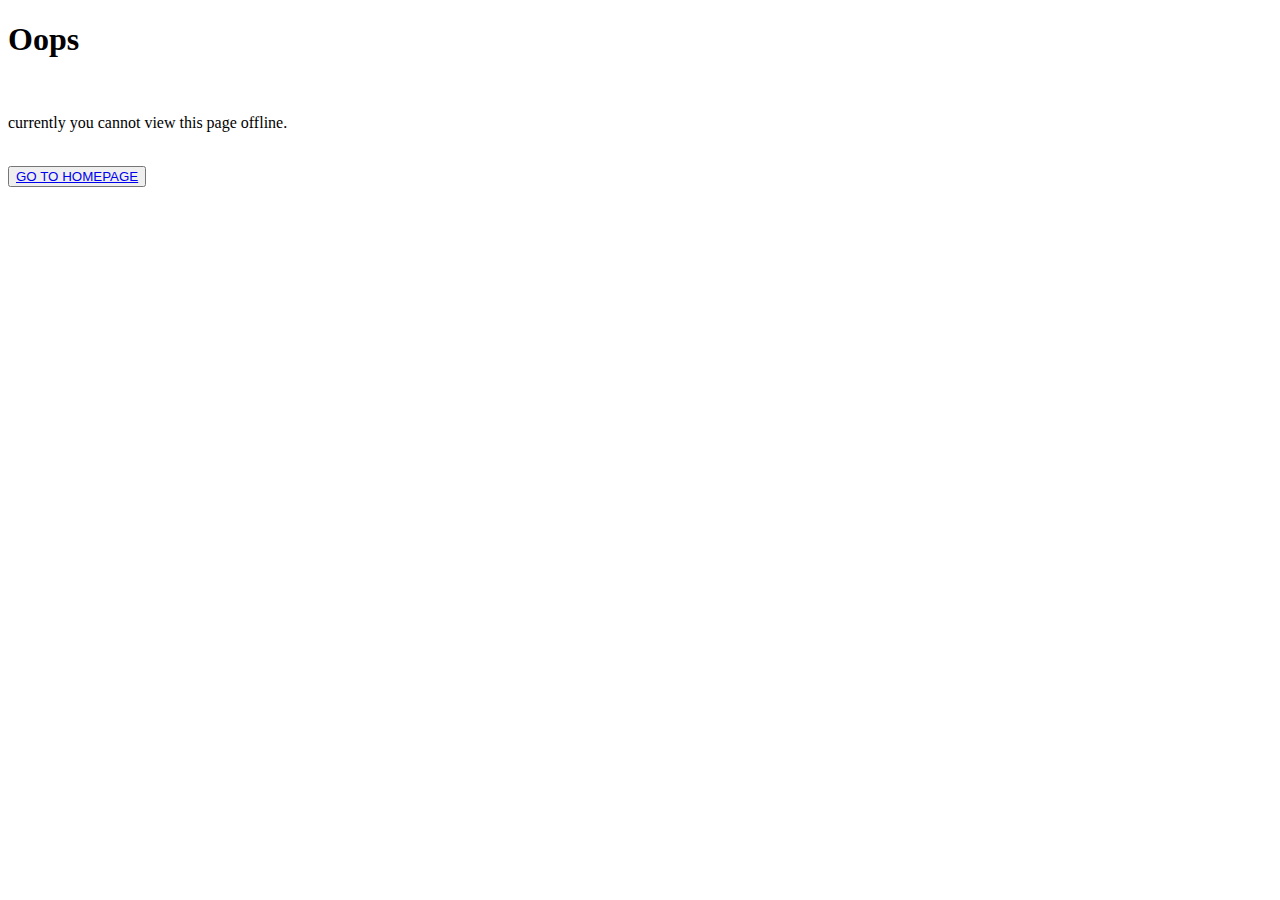
<file: fallback.html>
<!DOCTYPE html>
<html lang="en">
<head>
    <meta charset="UTF-8">
    <meta name="viewport" content="width=device-width, initial-scale=1.0">
    <title>Oops</title>
</head>
<body>
    <main>

        <div class="error">
<h1>Oops</h1>
<br>
<p>currently you cannot view this page offline.</p>
<br>
<button> <a href="/index.html"> GO TO HOMEPAGE</a></button>
        </div>


    </main>
</body>
</html>
</file>
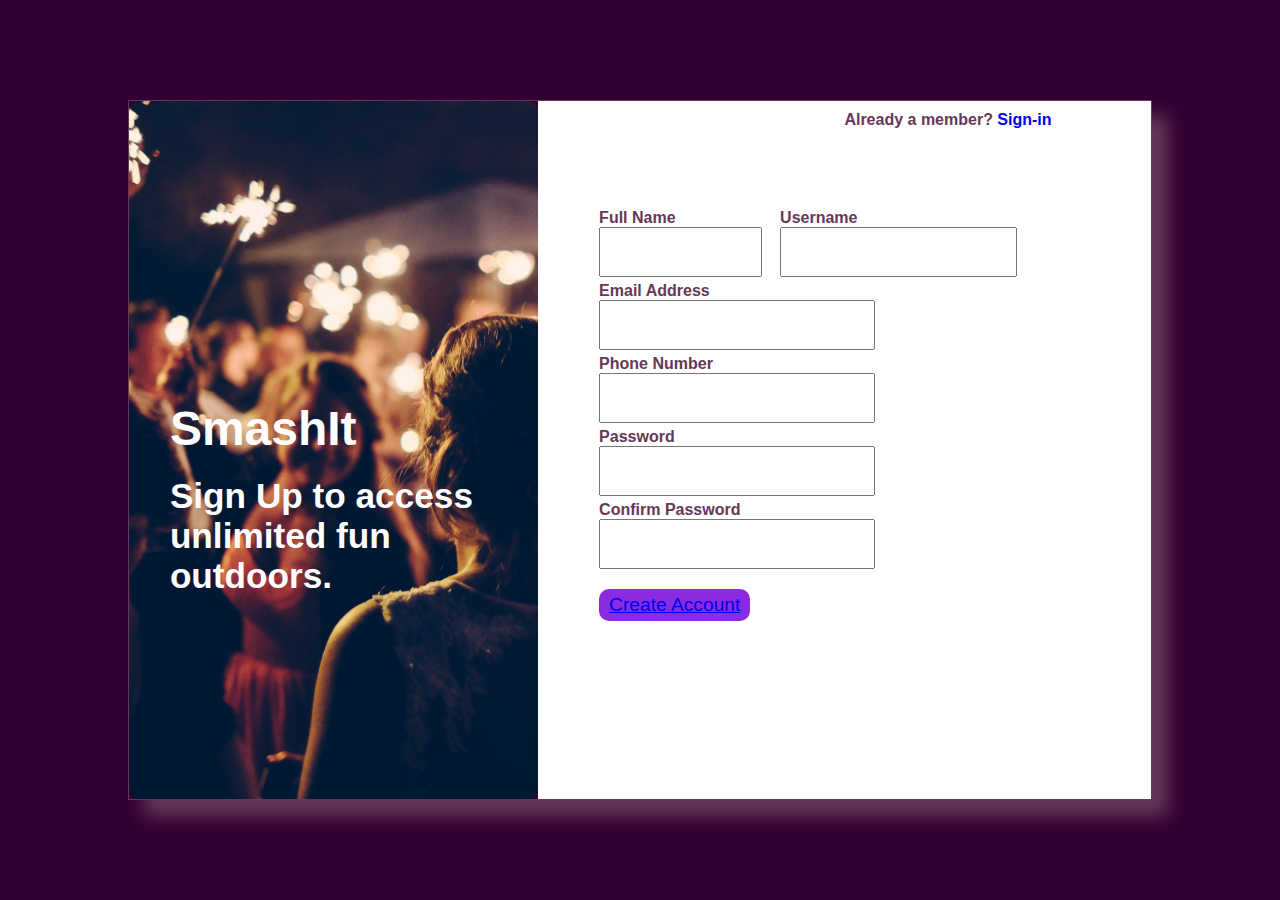
<file: signup.html>
<!DOCTYPE html>
<html lang="en">
<head>
    <meta charset="UTF-8">
    <meta name="viewport" content="width=device-width, initial-scale=1.0">
    <link rel="stylesheet" href="assets/css/signup.css">
    <link rel="manifest" href="/manifest.json">
    <link rel="apple-touch-icon" href="/assets/images/site logo@96.png">
    <meta name="apple-mobile-web-app-status-bar" content="purple">
    <link href="https://fonts.googleapis.com/css2?family=Roboto:wght@100;300;400&display=swap" rel="stylesheet">
    <title>Sign up to SmashIt</title>
</head>
<body>
    <main>
        <div class="sign-fun">
            <div class="unlimited-fun">
<h1 class="smash"> <span>Smash</span>It</h1>
<p>Sign Up to access unlimited fun outdoors.</p>
            </div>

            <div class="smash-form">
<p class="already">Already a member?
    <span id="open-modal">Sign-in</span>
</p>

<form action="" class="sign-up">
<div class="customer-name">
    <div class="full">
        <label for="">Full Name</label>
        <br>
        <input type="text">
    </div>

    <div class="user">
        <label for="">Username</label>
        <input type="text">
    </div>
</div>

<label for="mail">Email Address</label>
<br>
<input type="email" name="mail" id="">
<br>
<label for="numer">Phone Number</label>
<br>
<input type="tel" name="number" id="">
<br>
<label for="pass">Password</label>
<br>
<input type="password" name="pass" id="">
<br>
<label for="pass2">Confirm Password</label>
<br>
<input type="password" name="pass2" id="pass-c">
<br>
<button id="sub"> <a href="/index.html"> Create Account </a></button>

</form>

        </div>

       
        </div>
        <div id="log-modal" class="login-modal">
            <div class="login-form">
                <form action="" class="new-modal">
                <label for="user-modal">Username</label>
                <br>
                
            <input type="text" name="user-modal" id="">
            <br>
            
            <label for="log-pass">Password</label>
            <br>
            
            <input type="password" name="log-pass" id="">
<br>
            <button  id='sub-modal'> <a href="/index.html"> Sign-in </a></button>
        </form>
            </div>
                    </div>
    </main>
    <script >
         let login=document.getElementById("log-modal");
let open=document.getElementById("open-modal");
let back=document.getElementById("sub-modal");

open.addEventListener("click",function () {
   
  login.style.display='flex';
})

back.addEventListener("click",function () {
    e=>{e.preventDefault();
    }
  login.style.display='none';
})
    </script>
</body>
</html>
</file>
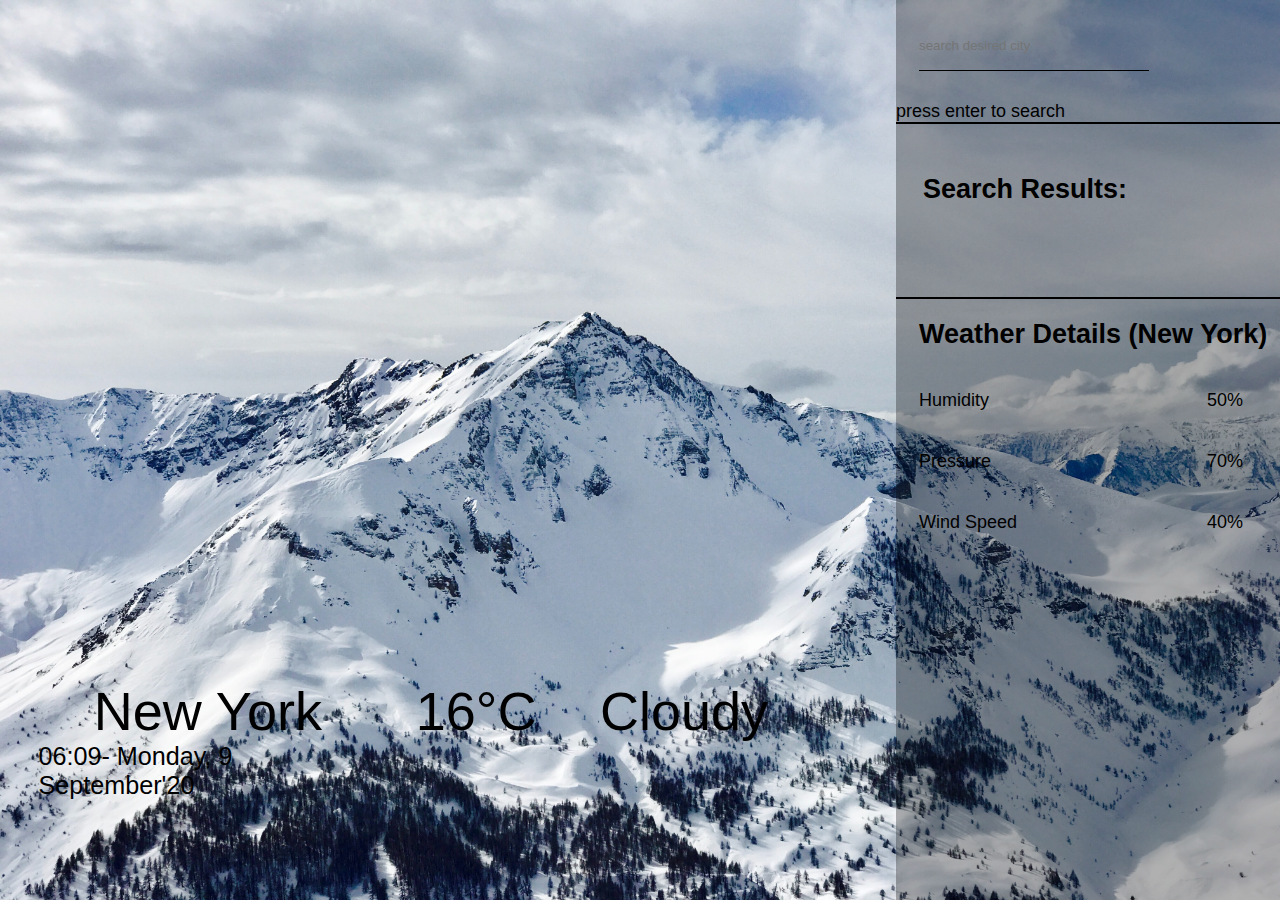
<file: weather.html>
<!DOCTYPE html>
<html lang="en">
<head>
    <meta charset="UTF-8">
    <meta name="viewport" content="width=device-width, initial-scale=1.0">
    <meta name="theme-color" content="indigo">
    <link rel="stylesheet" href="assets/css/weather.css">
    <link rel="manifest" href="/manifest.json">
    <link rel="apple-touch-icon" href="/assets/images/site logo@96.png">
    <meta name="apple-mobile-web-app-status-bar" content="purple">
    <link href="https://fonts.googleapis.com/css2?family=Roboto:wght@100;300;400&display=swap" rel="stylesheet">
    <script src="https://kit.fontawesome.com/5673da9ff8.js" crossorigin="anonymous"></script>
    <title>Weather Page</title>
</head>
<body>
   <header></header> 


   <main>
       <div class="wrapper">
       <div class="display">

        <div class="condition">
            <div class="location">
               <p id="name"> New York</p>
            </div>
            <div class="date">
            <p>06:09- <span>Monday, 9 September'20</span>   </p>
            </div>
            </div>
<div  id="tempnum" class="temp">
    16°C  
</div>




<div class="description">
    <div class="icon">
        <i  class="fas fa-cloud cloud"></i>
    </div>

    <div id="nature" class="describe">
        Cloudy
    </div>
</div>

</div>



<div class="details">
    <div class="search">
        <input placeholder="search desired city" type="search" name="" id="searchbar">
        <i id="search-icon" class="fas fa-search  "></i>
    </div>
    <p>press enter to search</p>
    <p id="error"></p>
    <hr>

    <div class="regions">
        <h2>Search Results:</h2>
        <div  id="searchcity" class="search-city"></div>
  <br>
       <div id="searchtemp" class="search-temp"></div>
<br>
       

        <div id="searchcondition" class="search-condition"></div>


    </div>
    <hr>

    
    <h2 class="weather-head">Weather Details (New York)   </h2>
    <div class="more">
      
        <div class="more-weather">
            <p class="measure">Humidity</p>
            <p id='humid' class="value">50%</p>
        </div>
        <div class="more-weather">
            <p class="measure">Pressure</p>
            <p id="pres" class="value">70%</p>
        </div>
        <div class="more-weather">
            <p class="measure">Wind Speed</p>
            <p id="wind" class="value">40%</p>
        </div>
    </div>

    <div class="previous-search">
       
    </div>

</div>
<div class="mobile-details">

    <div class="mobile-search">
        <i class="fas fa-search "></i>
        <input type="search" name="" id="mobile-icon">
    </div>

    <div class="mobile-markup">
        <div id="mobcity" class="mobilecity">New York</div> 
        <div id="mobdate" class="mobile-date"> Monday, 9 September'20</div>
        <div id="mobtemp" class="mobile-temp">23 <span>C</span> </div>
        <div id="mobcon" class="mobile-condition"> <span><i  class="fas fa-cloud cloud"></i></span> cloudy</div> 
    </div>

    <hr>
    
    <div class="mobile-wdetails">
        <div class="mobile-h">
            <p class="mobile-nature">Humidity</p>
            <div id="m-humid" class="mobile-value">13 <span>km/hr</span></div>
        </div>
        <div class="mobile-p">
            <p class="mobile-nature">Pressure</p>
            <div id="m-pressure" class="mobile-value">70 <span>%</span></div>
        </div>
        <div class="mobile-w">
            <p class="mobile-nature">Wind</p>
            <div id="m-wind" class="mobile-value">70 <span>%</span></div>
        </div>
    </div>
    </div>

</div>



   </main>


   <footer></footer>
   <script src="assets/scripts/weather.js"></script>
   <script src="assets/scripts/app.js"></script>
   <script src="/assets/scripts/mobile.js"></script>

  
</body>
</html>
</file>
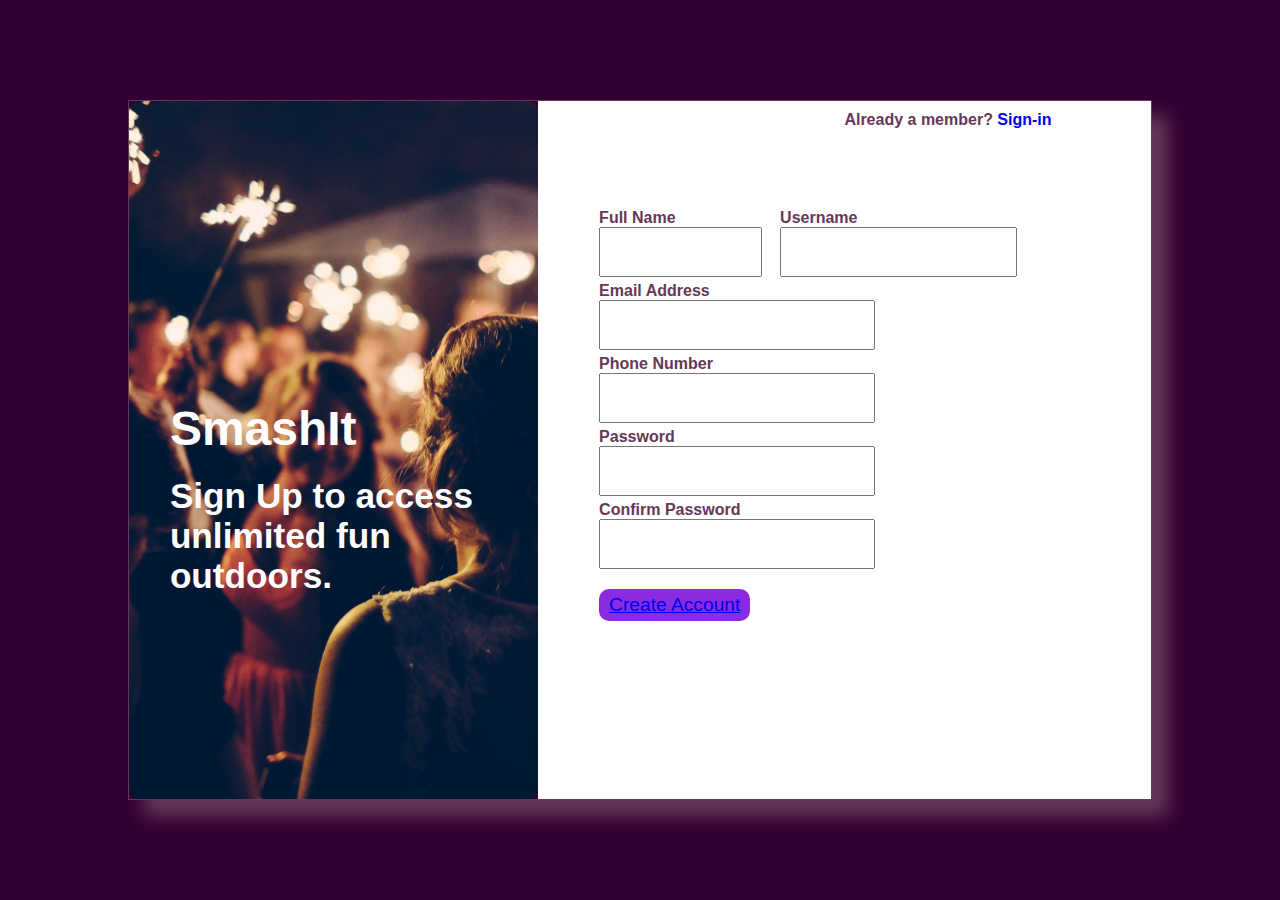
<file: public/signup.html>
<!DOCTYPE html>
<html lang="en">
<head>
    <meta charset="UTF-8">
    <meta name="viewport" content="width=device-width, initial-scale=1.0">
    <link rel="stylesheet" href="assets/css/signup.css">
    <link rel="manifest" href="manifest.json">
    <link rel="apple-touch-icon" href="/assets/images/site logo@96.png">
    <meta name="apple-mobile-web-app-status-bar" content="purple">
    <link href="https://fonts.googleapis.com/css2?family=Roboto:wght@100;300;400&display=swap" rel="stylesheet">
    <title>Sign up to SmashIt</title>
</head>
<body>
    <main>
        <div class="sign-fun">
            <div class="unlimited-fun">
<h1 class="smash"> <span>Smash</span>It</h1>
<p>Sign Up to access unlimited fun outdoors.</p>
            </div>

            <div class="smash-form">
<p class="already">Already a member?
    <span id="open-modal">Sign-in</span>
</p>

<form action="" class="sign-up">
<div class="customer-name">
    <div class="full">
        <label for="">Full Name</label>
        <br>
        <input type="text">
    </div>

    <div class="user">
        <label for="">Username</label>
        <input type="text">
    </div>
</div>

<label for="mail">Email Address</label>
<br>
<input type="email" name="mail" id="">
<br>
<label for="numer">Phone Number</label>
<br>
<input type="tel" name="number" id="">
<br>
<label for="pass">Password</label>
<br>
<input type="password" name="pass" id="">
<br>
<label for="pass2">Confirm Password</label>
<br>
<input type="password" name="pass2" id="pass-c">
<br>
<button id="sub"> <a href="/index.html"> Create Account </a></button>

</form>

        </div>

       
        </div>
        <div id="log-modal" class="login-modal">
            <div class="login-form">
                <form action="" class="new-modal">
                <label for="user-modal">Username</label>
                <br>
                
            <input type="text" name="user-modal" id="">
            <br>
            
            <label for="log-pass">Password</label>
            <br>
            
            <input type="password" name="log-pass" id="">
<br>
            <button  id='sub-modal'> <a href="/index.html"> Sign-in </a></button>
        </form>
            </div>
                    </div>
    </main>
    <script >
         let login=document.getElementById("log-modal");
let open=document.getElementById("open-modal");
let back=document.getElementById("sub-modal");

open.addEventListener("click",function () {
   
  login.style.display='flex';
})

back.addEventListener("click",function () {
    e=>{e.preventDefault();
    }
  login.style.display='none';
})
    </script>
</body>
</html>
</file>
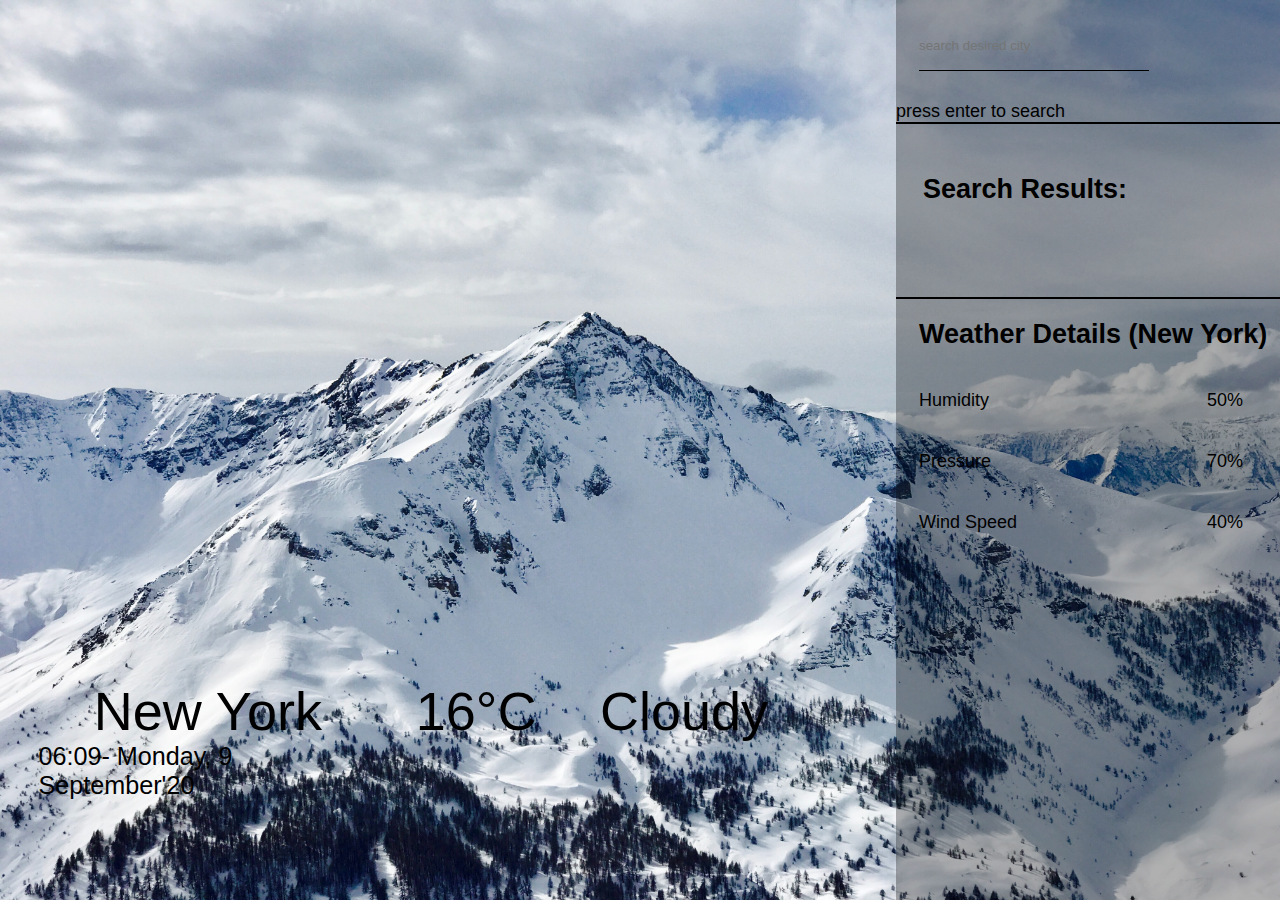
<file: public/weather.html>
<!DOCTYPE html>
<html lang="en">
<head>
    <meta charset="UTF-8">
    <meta name="viewport" content="width=device-width, initial-scale=1.0">
    <meta name="theme-color" content="indigo">
    <link rel="stylesheet" href="assets/css/weather.css">
    <link rel="manifest" href="manifest.json">
    <link rel="apple-touch-icon" href="/assets/images/site logo@96.png">
    <meta name="apple-mobile-web-app-status-bar" content="purple">
    <link href="https://fonts.googleapis.com/css2?family=Roboto:wght@100;300;400&display=swap" rel="stylesheet">
    <script src="https://kit.fontawesome.com/5673da9ff8.js" crossorigin="anonymous"></script>
    <title>Weather Page</title>
</head>
<body>
   <header></header> 


   <main>
       <div class="wrapper">
       <div class="display">

        <div class="condition">
            <div class="location">
               <p id="name"> New York</p>
            </div>
            <div class="date">
            <p>06:09- <span>Monday, 9 September'20</span>   </p>
            </div>
            </div>
<div  id="tempnum" class="temp">
    16°C  
</div>




<div class="description">
    <div class="icon">
        <i  class="fas fa-cloud cloud"></i>
    </div>

    <div id="nature" class="describe">
        Cloudy
    </div>
</div>

</div>



<div class="details">
    <div class="search">
        <input placeholder="search desired city" type="search" name="" id="searchbar">
        <i id="search-icon" class="fas fa-search  "></i>
    </div>
    <p>press enter to search</p>
    <p id="error"></p>
    <hr>

    <div class="regions">
        <h2>Search Results:</h2>
        <div  id="searchcity" class="search-city"></div>
  <br>
       <div id="searchtemp" class="search-temp"></div>
<br>
       

        <div id="searchcondition" class="search-condition"></div>


    </div>
    <hr>

    
    <h2 class="weather-head">Weather Details (New York)   </h2>
    <div class="more">
      
        <div class="more-weather">
            <p class="measure">Humidity</p>
            <p id='humid' class="value">50%</p>
        </div>
        <div class="more-weather">
            <p class="measure">Pressure</p>
            <p id="pres" class="value">70%</p>
        </div>
        <div class="more-weather">
            <p class="measure">Wind Speed</p>
            <p id="wind" class="value">40%</p>
        </div>
    </div>

    <div class="previous-search">
       
    </div>

</div>
<div class="mobile-details">

    <div class="mobile-search">
        <i class="fas fa-search "></i>
        <input type="search" name="" id="mobile-icon">
    </div>

    <div class="mobile-markup">
        <div id="mobcity" class="mobilecity">New York</div> 
        <div id="mobdate" class="mobile-date"> Monday, 9 September'20</div>
        <div id="mobtemp" class="mobile-temp">23 <span>C</span> </div>
        <div id="mobcon" class="mobile-condition"> <span><i  class="fas fa-cloud cloud"></i></span> cloudy</div> 
    </div>

    <hr>
    
    <div class="mobile-wdetails">
        <div class="mobile-h">
            <p class="mobile-nature">Humidity</p>
            <div id="m-humid" class="mobile-value">13 <span>km/hr</span></div>
        </div>
        <div class="mobile-p">
            <p class="mobile-nature">Pressure</p>
            <div id="m-pressure" class="mobile-value">70 <span>%</span></div>
        </div>
        <div class="mobile-w">
            <p class="mobile-nature">Wind</p>
            <div id="m-wind" class="mobile-value">70 <span>%</span></div>
        </div>
    </div>
    </div>

</div>



   </main>


   <footer></footer>
   <script src="assets/scripts/weather.js"></script>
   <script src="assets/scripts/app.js"></script>
   <script src="assets/scripts/mobile.js"></script>

  
</body>
</html>
</file>
<file: assets/css/signup.css>
*{
    margin:0;
    padding:0;
    box-sizing:border-box;
    font-family: 'Roboto', sans-serif;
}

body{
    background-color:#320032 ;
}



.sign-fun{
    margin-top: 100px;
    margin-bottom: 100px;
    display:flex;
    width:80%;
    margin-left:10%;
    margin-right:10%;
    height:700px;
    box-shadow: 1rem 1rem 1rem #653857;
    border: 1px solid #653857;
    color:#653857;
    font-weight: bold;
  
}

.smash-form label{
    margin-bottom: 10px;
    height: 500px;
}

#pass-c{
    margin-bottom: 20px;
}

 input{
    margin-bottom: 5px;}

#sub{
    background-color: #8a2be2;
    outline:none;
    border:none;
    border-radius:10px;
    color:white;
    font-size:1.2rem;
    padding: 5px 10px;
   
}

#sub:hover{
    box-shadow: 0 0 10px 0px #320032;
}

.unlimited-fun{
    background-image: url("/assets/images/festive.jpg");
    width:40%;
    background-size: cover;
    color: white;
    border-radius:10px;
}

.unlimited-fun h1{
    font-size:3rem;
    width: 80%;
    margin-left:10%;
    margin-right:10%;
    margin-top: 300px;
    margin-bottom:20px;
}

.unlimited-fun p{
    font-size:2.2rem;
    width: 80%;
    margin-left:10%;
    margin-right:10%;
}







.smash-form{
    width: 60%;
    background-color: white;
}

.already{
   width: 60%;
   margin-left:50%;
    margin-top :10px;
    margin-bottom:10px;
    
}

.already span{
    color:blue;
}



.sign-up{
    margin-top: 80px;
    display: block;
  width: 90%;
  margin-left: 10%;
  margin-right: 10%;
}

.sign-up input{
    width :50%;
    height:50px;
} 

.sign-up .customer-name input{
    width :90%;
}

.customer-name{
    display:flex;
   
}

/*login modal*/

.login-modal{
    position: absolute;
    width:100vw;
    height:100vh;
    background-color: rgba(0,0,0,0.9);
    top:0;
    display: flex;
    justify-content: center;
    align-items: center;
    display: none;
}

.login-form{
    background-color:white;
    height:250px;
    width:20%;
    border-radius:20px;
    box-shadow:2px 2px 1rem grey;
   
  
}

.login-form label{
    
    font-size:1.3rem;
    width:50%;
    color:#320032;
}

.login-form input{
    width:60%;
    height:30px;
    margin-bottom:20px ;
    border-radius:7px;
    border:1px solid #8a2be2;
   
}

.new-modal{
    margin-top:30px;
    width:100%;
    margin-left:18%;
   

}

#sub-modal{
    background-color:#8a2be2;
    border:none;
    outline:none;
    color:white;
    font-size:1.2rem;
    width:30%;
    border-radius: 7px;
    padding: 5px 10px;

}

#sub-modal:hover{
    box-shadow:2px 2px 1rem #320032 ;
}

#open-modal{
    cursor: pointer;
}

@media only screen and (max-width:920px) {
    .sign-fun{
       
        
       
        width:90%;
        margin-left:5%;
        margin-right:5%;
        height:700px;
       
    }
}

@media only screen and (max-width:1125px) {
    .login-form{ 
        width:30%;
    }
}

@media only screen and (max-width:920px){
    .login-form{
        width:35%;
    }
}


@media only screen and (max-width:768px) {
    .login-form{ 
        width:45%;
    }
    
    
    .sign-up input{
        width :45%;
        height:30px;
    } 

    #sub{
        font-size:1rem;
    }

    .already{
        margin-left: 35%;
        width:70%;
    }

    .customer-name{
        display:block;
       
    }

    .unlimited-fun h1{
        font-size:2.5rem;
        width: 80%;}
}

@media only screen and (max-width:576px){
    .unlimited-fun{
        display: none;
    }

    .smash-form{
        width: 100%;
        
        
    }

    .login-form{
        width:80%;
    }
}
</file>
<file: assets/css/weather.css>
*{
    margin:0;
    padding:0;
    box-sizing:border-box;
    font-family: 'Roboto', sans-serif;
}

html{
    font-size:18px;
}


body{
    background-image: url("/assets/images/weather-bg.jpg");
    background-repeat: no-repeat;
    background-size: 100vw 100vh;
}

.display{
    display: flex;
    justify-content: flex-start;
    position: absolute;
    bottom: 100px;
    width:60%;
}

/* temp section*/

#tempnum{
    font-size:3rem;
}

.temp,.condition,.description{
    margin-left: 5%;
}

.temp{
    width:20%;
}

/* location section*/

.location p{
    font-size:3rem;
}

.date {
    font-size:1.4rem;
}

.condition .location{
    text-align: center;
}

/* description section*/
.description .describe{
    font-size:3rem;
}


.description .icon{
    text-align: center;
}

/* app wrapper*/

.details{
    position: absolute;
    right: 0;
    width:30%;
    background-color: rgba(0,0,0,0.3);
    height:100vh;

}

hr{
   border: solid 0.1px black;
}

.search{
    margin-bottom: 30px;
}

.regions{
    margin-top: 50px;
    margin-bottom: 50px;
    width: 60%;
    margin-left:7%;
   
}

.region{
    font-size:1.2rem;
    margin-bottom:20px;
 
}

.weather-head{
    margin-top:20px;
    margin-left:6%;  
}

.more .more-weather{
    display: flex;
    
    margin-bottom:25px;
   margin-top:40px;
}

.more .more-weather .measure{
    width: 30%;
    margin-left:6%;
}
.more .more-weather .value{
    margin-left:45%;
}
.more h2{
    text-align: left;
}

/* icons*/
.icon .cloud{
    font-size:3rem;
}

.fa-search{
    font-size: 3rem;
    margin-top:20px;
}
/*search*/

.search input{
    border-bottom:1px solid black;
        border-top: none;
        border-left:none;
        border-right:none;
    background-color:transparent;
width:60%;
margin-left:6%;
margin-right:6%;
outline: none;
height: 50px;
margin-top:20px;
}

.mobile-details{
    display:none;
}

.mobile-search{
    display:none;
}

.previous-search{
    display:flex;
}

@media only screen and (max-width:1125px){
    .temp h1{
        font-size:3.5rem;

    }

    .icon .cloud{
        font-size:2rem;
    }
    
    .fa-search{
        font-size: 2.5rem;
       
    }

    .location p{
        font-size:2rem;
        margin-top:20px;
    }

    .date{
        font-size:0.9rem;
        color:white;
        text-align:center;
       
    }

    .details{
        width:40%;
    }

    .weather-head{
        font-size:1.1rem;
    }

    .more .more-weather .measure{
       font-size:0.9rem;
    }

    .region{
        font-size:1rem;
       
     
    }

    .description .describe{
        font-size:2rem;
    }

}

@media only screen and (max-width:768px){
    .details{
        display:none;
    }

    .display{
        display: none;
    }

    
    


   

    .mobile-details{
        display:block;
    }

    .mobile-search{
        display:block;
        margin-bottom: 10px;
        margin-left:5%;
    }

    .mobile-markup{margin-left:8%;}

    .mobile-markup .mobilecity{
        margin-top: 20px;
        font-size:1.5rem;
    }

    .mobile-markup .mobile-date{
        font-size:0.8rem;
    }

    .mobile-markup .mobile-temp{
        margin-top:100px;
        font-size:2.5rem;
        margin-bottom:10px;
    }

    .mobile-markup .mobile-condition{
        margin-bottom:20px ;
    }

    .mobile-search input{
        margin-left: 2%;
        border-bottom:1px solid black;
        border-top: none;
        border-left:none;
        border-right:none;
        background-color: transparent;
        outline: none;
        padding-bottom: 10px;
    }

    .condition{
        margin-bottom:100px;
        margin-left:10%;
    }

    .description{
        display: flex;
       
        margin-top:24px;
        margin-bottom:50px;
        margin-left:10%;
    }


    .temp{ margin-left:10%;
    width: 40%;
}

    .date{
        text-align: left;
    }

    .mobile-wdetails{
        display: flex;
        justify-content: space-around;
        width:80%;
       
    }

    .mobile-details hr{
        margin-bottom: 30px;
    }


    .mobile-value{margin-top: 35px;}
    .mobile-nature{
        margin-top: 20px;
    }

     .mobile-search .fa-search{
        font-size:1.3rem;
    }
}

@media only screen and (max-width:576px) {
    .mobile-wdetails{
       
        width:80%;
        margin-left: 10%;
    }
}
</file>
<file: public/assets/css/signup.css>
*{
    margin:0;
    padding:0;
    box-sizing:border-box;
    font-family: 'Roboto', sans-serif;
}

body{
    background-color:#320032 ;
}



.sign-fun{
    margin-top: 100px;
    margin-bottom: 100px;
    display:flex;
    width:80%;
    margin-left:10%;
    margin-right:10%;
    height:700px;
    box-shadow: 1rem 1rem 1rem #653857;
    border: 1px solid #653857;
    color:#653857;
    font-weight: bold;
  
}

.smash-form label{
    margin-bottom: 10px;
    height: 500px;
}

#pass-c{
    margin-bottom: 20px;
}

 input{
    margin-bottom: 5px;}

#sub{
    background-color: #8a2be2;
    outline:none;
    border:none;
    border-radius:10px;
    color:white;
    font-size:1.2rem;
    padding: 5px 10px;
   
}

#sub:hover{
    box-shadow: 0 0 10px 0px #320032;
}

.unlimited-fun{
    background-image: url("/assets/images/festive.jpg");
    width:40%;
    background-size: cover;
    color: white;
    border-radius:10px;
}

.unlimited-fun h1{
    font-size:3rem;
    width: 80%;
    margin-left:10%;
    margin-right:10%;
    margin-top: 300px;
    margin-bottom:20px;
}

.unlimited-fun p{
    font-size:2.2rem;
    width: 80%;
    margin-left:10%;
    margin-right:10%;
}







.smash-form{
    width: 60%;
    background-color: white;
}

.already{
   width: 60%;
   margin-left:50%;
    margin-top :10px;
    margin-bottom:10px;
    
}

.already span{
    color:blue;
}



.sign-up{
    margin-top: 80px;
    display: block;
  width: 90%;
  margin-left: 10%;
  margin-right: 10%;
}

.sign-up input{
    width :50%;
    height:50px;
} 

.sign-up .customer-name input{
    width :90%;
}

.customer-name{
    display:flex;
   
}

/*login modal*/

.login-modal{
    position: absolute;
    width:100vw;
    height:100vh;
    background-color: rgba(0,0,0,0.9);
    top:0;
    display: flex;
    justify-content: center;
    align-items: center;
    display: none;
}

.login-form{
    background-color:white;
    height:250px;
    width:20%;
    border-radius:20px;
    box-shadow:2px 2px 1rem grey;
   
  
}

.login-form label{
    
    font-size:1.3rem;
    width:50%;
    color:#320032;
}

.login-form input{
    width:60%;
    height:30px;
    margin-bottom:20px ;
    border-radius:7px;
    border:1px solid #8a2be2;
   
}

.new-modal{
    margin-top:30px;
    width:100%;
    margin-left:18%;
   

}

#sub-modal{
    background-color:#8a2be2;
    border:none;
    outline:none;
    color:white;
    font-size:1.2rem;
    width:30%;
    border-radius: 7px;
    padding: 5px 10px;

}

#sub-modal:hover{
    box-shadow:2px 2px 1rem #320032 ;
}

#open-modal{
    cursor: pointer;
}

@media only screen and (max-width:920px) {
    .sign-fun{
       
        
       
        width:90%;
        margin-left:5%;
        margin-right:5%;
        height:700px;
       
    }
}

@media only screen and (max-width:1125px) {
    .login-form{ 
        width:30%;
    }
}

@media only screen and (max-width:920px){
    .login-form{
        width:35%;
    }
}


@media only screen and (max-width:768px) {
    .login-form{ 
        width:45%;
    }
    
    
    .sign-up input{
        width :45%;
        height:30px;
    } 

    #sub{
        font-size:1rem;
    }

    .already{
        margin-left: 35%;
        width:70%;
    }

    .customer-name{
        display:block;
       
    }

    .unlimited-fun h1{
        font-size:2.5rem;
        width: 80%;}
}

@media only screen and (max-width:576px){
    .unlimited-fun{
        display: none;
    }

    .smash-form{
        width: 100%;
        
        
    }

    .login-form{
        width:80%;
    }
}
</file>
<file: public/assets/css/weather.css>
*{
    margin:0;
    padding:0;
    box-sizing:border-box;
    font-family: 'Roboto', sans-serif;
}

html{
    font-size:18px;
}


body{
    background-image: url("/public/assets/images/weather-bg.jpg");
    background-repeat: no-repeat;
    background-size: 100vw 100vh;
}

.display{
    display: flex;
    justify-content: flex-start;
    position: absolute;
    bottom: 100px;
    width:60%;
}

/* temp section*/

#tempnum{
    font-size:3rem;
}

.temp,.condition,.description{
    margin-left: 5%;
}

.temp{
    width:20%;
}

/* location section*/

.location p{
    font-size:3rem;
}

.date {
    font-size:1.4rem;
}

.condition .location{
    text-align: center;
}

/* description section*/
.description .describe{
    font-size:3rem;
}


.description .icon{
    text-align: center;
}

/* app wrapper*/

.details{
    position: absolute;
    right: 0;
    width:30%;
    background-color: rgba(0,0,0,0.3);
    height:100vh;

}

hr{
   border: solid 0.1px black;
}

.search{
    margin-bottom: 30px;
}

.regions{
    margin-top: 50px;
    margin-bottom: 50px;
    width: 60%;
    margin-left:7%;
   
}

.region{
    font-size:1.2rem;
    margin-bottom:20px;
 
}

.weather-head{
    margin-top:20px;
    margin-left:6%;  
}

.more .more-weather{
    display: flex;
    
    margin-bottom:25px;
   margin-top:40px;
}

.more .more-weather .measure{
    width: 30%;
    margin-left:6%;
}
.more .more-weather .value{
    margin-left:45%;
}
.more h2{
    text-align: left;
}

/* icons*/
.icon .cloud{
    font-size:3rem;
}

.fa-search{
    font-size: 3rem;
    margin-top:20px;
}
/*search*/

.search input{
    border-bottom:1px solid black;
        border-top: none;
        border-left:none;
        border-right:none;
    background-color:transparent;
width:60%;
margin-left:6%;
margin-right:6%;
outline: none;
height: 50px;
margin-top:20px;
}

.mobile-details{
    display:none;
}

.mobile-search{
    display:none;
}

.previous-search{
    display:flex;
}

@media only screen and (max-width:1125px){
    .temp h1{
        font-size:3.5rem;

    }

    .icon .cloud{
        font-size:2rem;
    }
    
    .fa-search{
        font-size: 2.5rem;
       
    }

    .location p{
        font-size:2rem;
        margin-top:20px;
    }

    .date{
        font-size:0.9rem;
        color:white;
        text-align:center;
       
    }

    .details{
        width:40%;
    }

    .weather-head{
        font-size:1.1rem;
    }

    .more .more-weather .measure{
       font-size:0.9rem;
    }

    .region{
        font-size:1rem;
       
     
    }

    .description .describe{
        font-size:2rem;
    }

}

@media only screen and (max-width:768px){
    .details{
        display:none;
    }

    .display{
        display: none;
    }

    
    


   

    .mobile-details{
        display:block;
    }

    .mobile-search{
        display:block;
        margin-bottom: 10px;
        margin-left:5%;
    }

    .mobile-markup{margin-left:8%;}

    .mobile-markup .mobilecity{
        margin-top: 20px;
        font-size:1.5rem;
    }

    .mobile-markup .mobile-date{
        font-size:0.8rem;
    }

    .mobile-markup .mobile-temp{
        margin-top:100px;
        font-size:2.5rem;
        margin-bottom:10px;
    }

    .mobile-markup .mobile-condition{
        margin-bottom:20px ;
    }

    .mobile-search input{
        margin-left: 2%;
        border-bottom:1px solid black;
        border-top: none;
        border-left:none;
        border-right:none;
        background-color: transparent;
        outline: none;
        padding-bottom: 10px;
    }

    .condition{
        margin-bottom:100px;
        margin-left:10%;
    }

    .description{
        display: flex;
       
        margin-top:24px;
        margin-bottom:50px;
        margin-left:10%;
    }


    .temp{ margin-left:10%;
    width: 40%;
}

    .date{
        text-align: left;
    }

    .mobile-wdetails{
        display: flex;
        justify-content: space-around;
        width:80%;
       
    }

    .mobile-details hr{
        margin-bottom: 30px;
    }


    .mobile-value{margin-top: 35px;}
    .mobile-nature{
        margin-top: 20px;
    }

     .mobile-search .fa-search{
        font-size:1.3rem;
    }
}

@media only screen and (max-width:576px) {
    .mobile-wdetails{
       
        width:80%;
        margin-left: 10%;
    }
}
</file>
